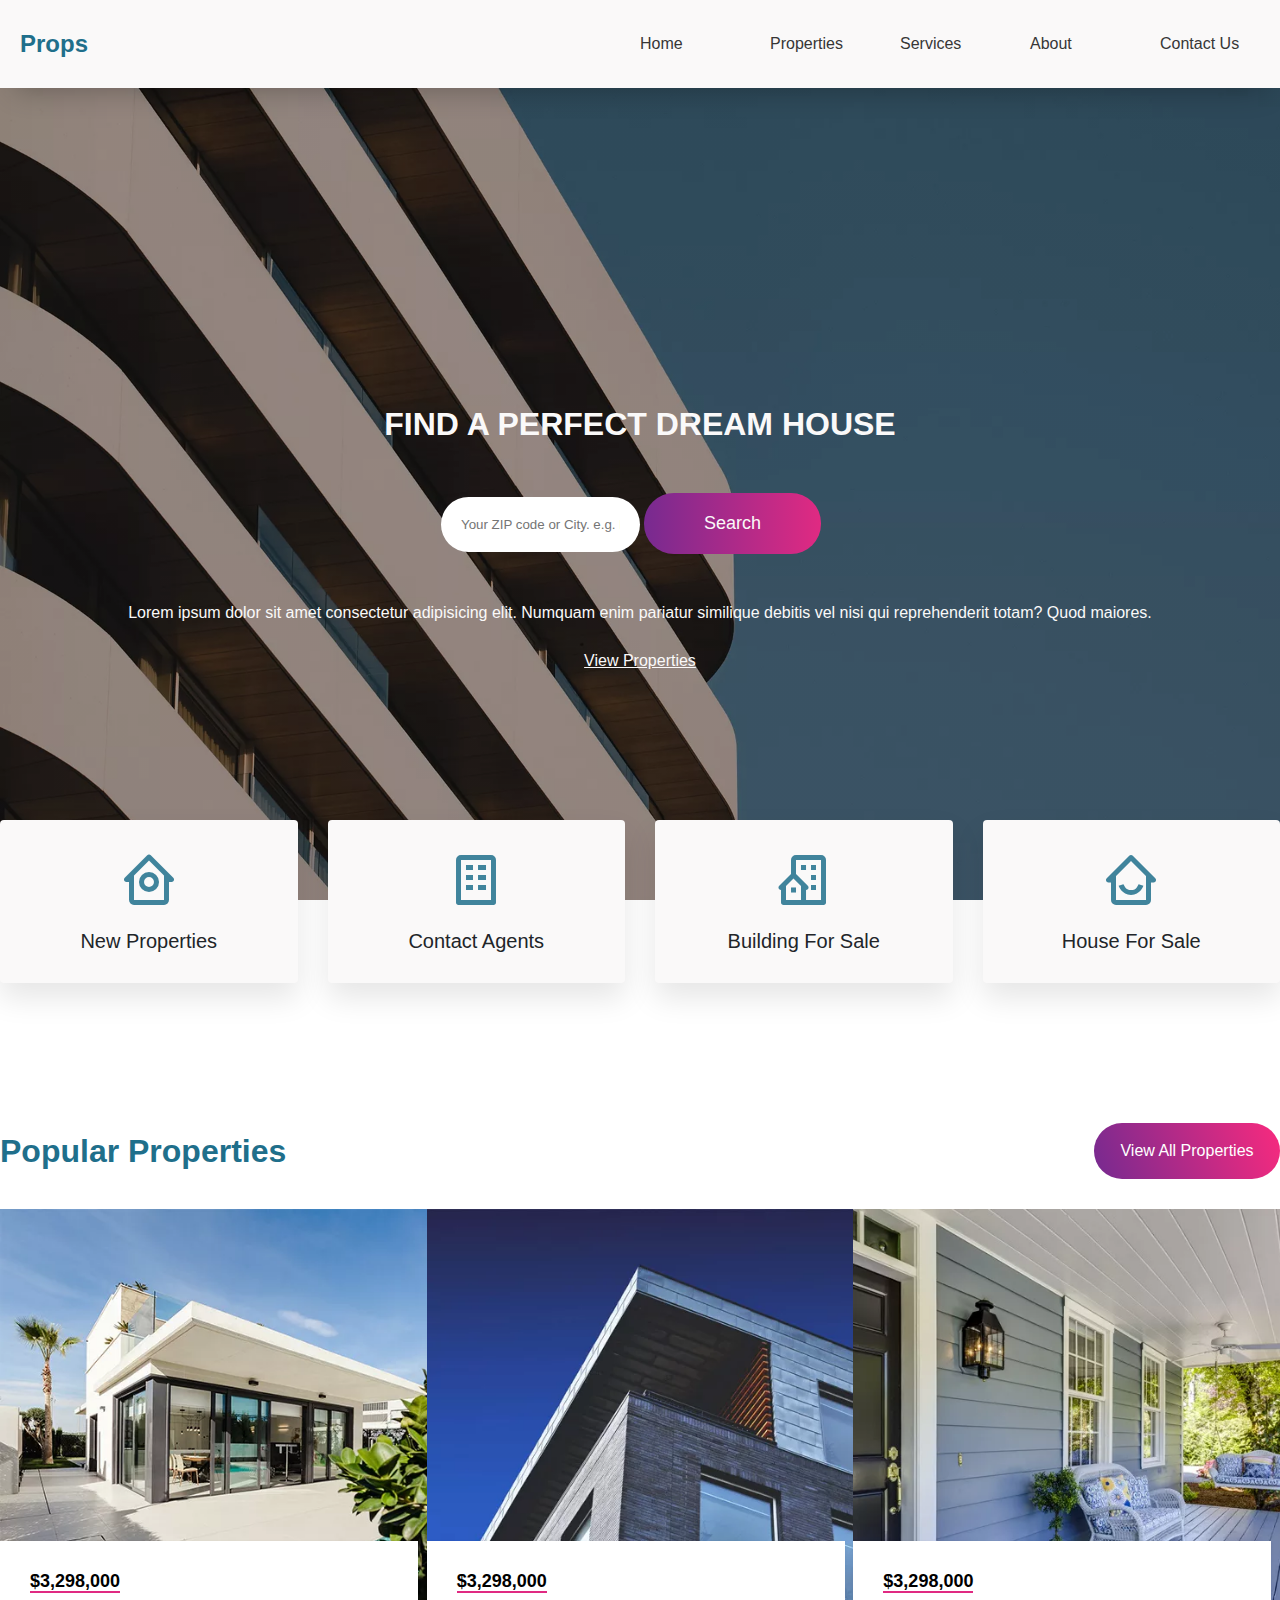
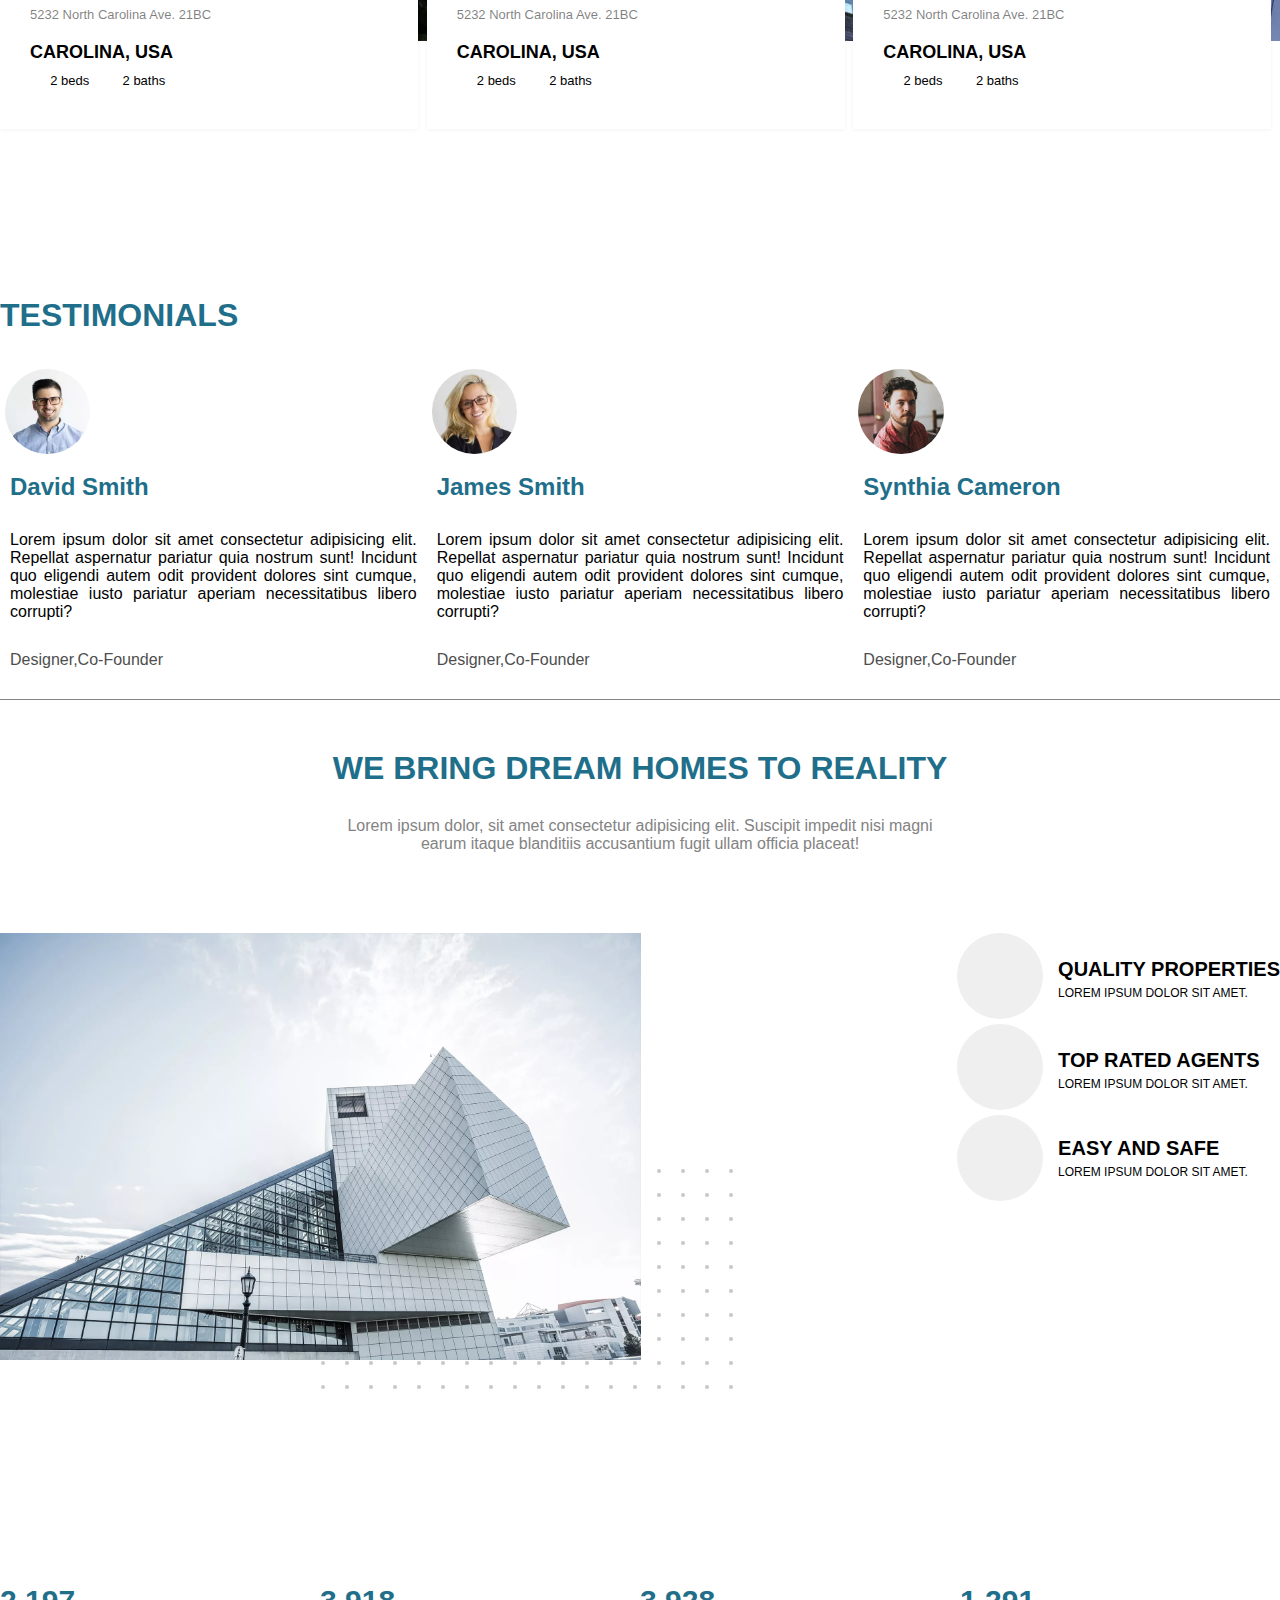
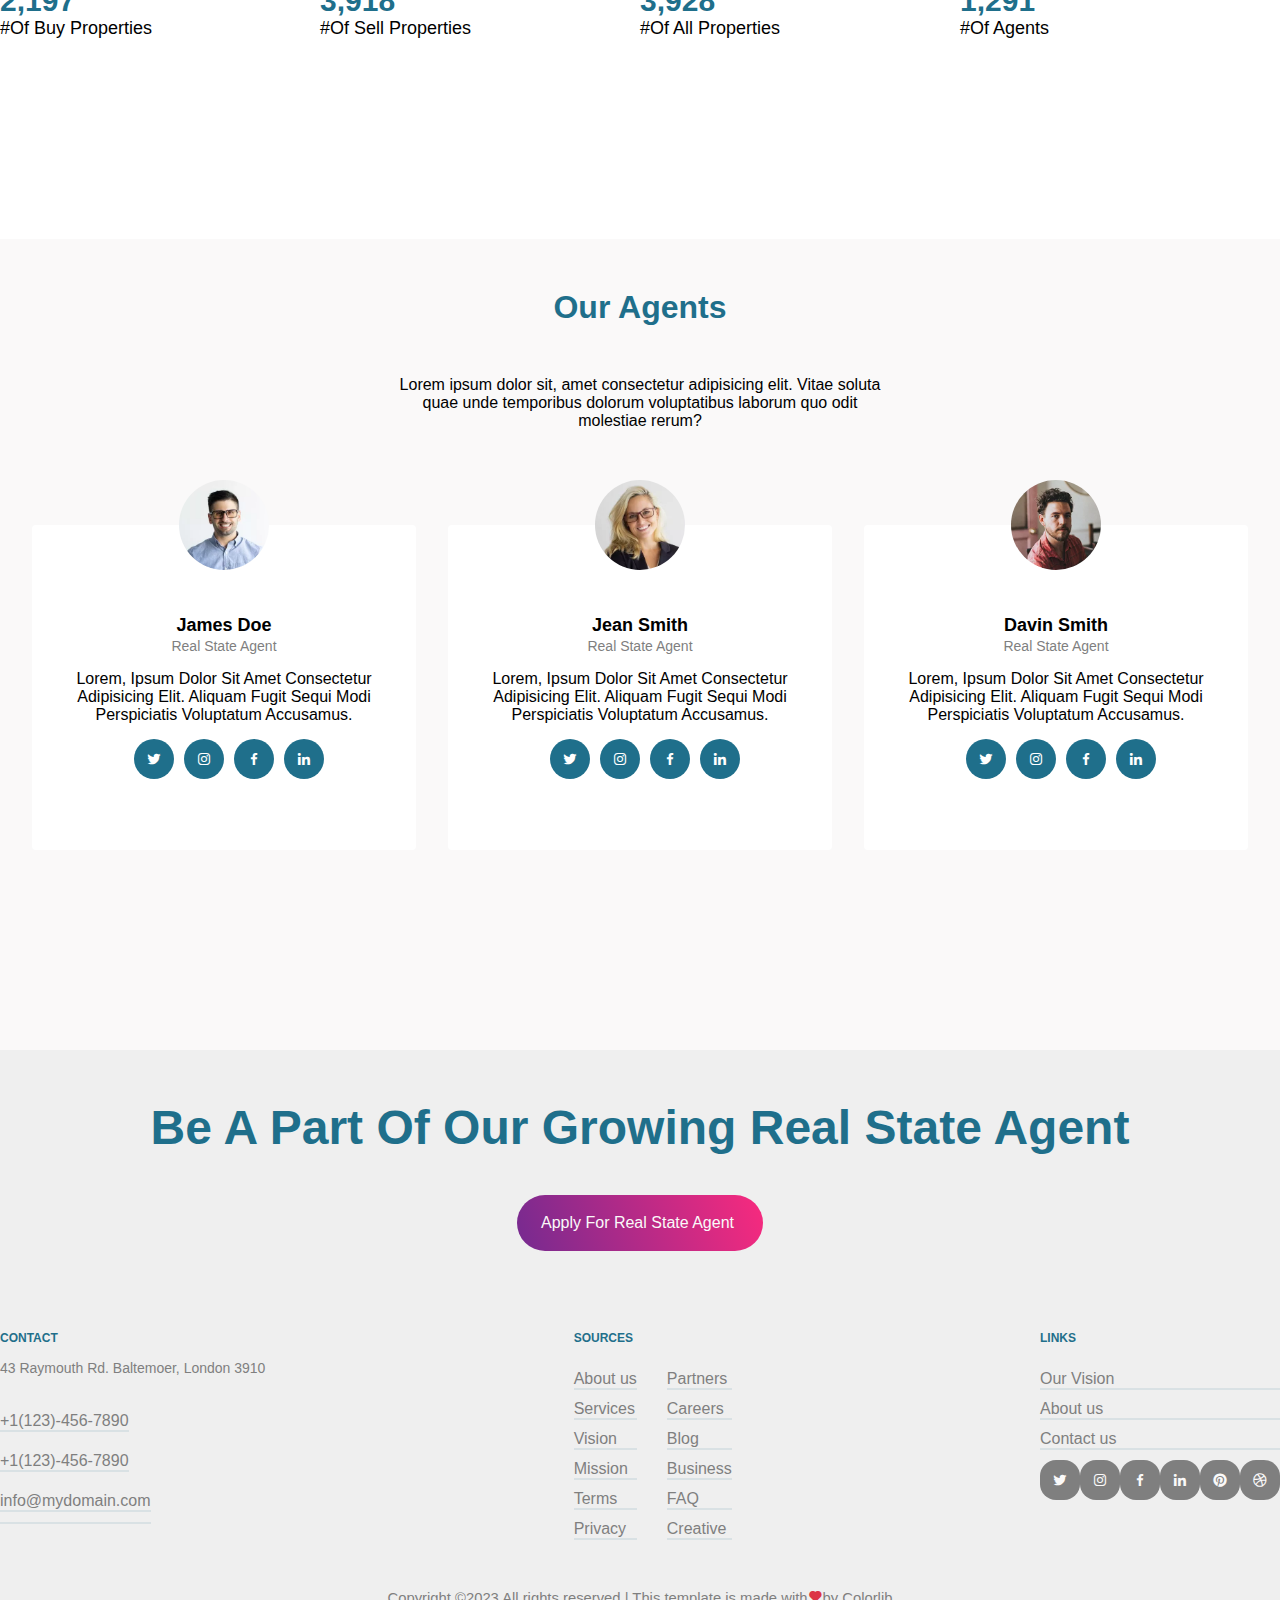
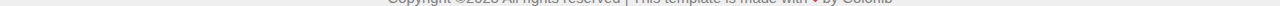
<file: index.html>
<!DOCTYPE html>
<html lang="en">

    <head>
        <meta charset="UTF-8"/>
        <meta http-equiv="X-UA-Compatible" content="IE=edge"/>
        <meta name="viewport" content="width=device-width, initial-scale=1.0"/>
        <title>Props</title>

        <!-- css link -->
        <link
        rel="stylesheet" href="./assets/css/style.css"/>
        <!-- cdn -->
        <link rel="stylesheet" href="https://cdnjs.cloudflare.com/ajax/libs/font-awesome/6.2.1/css/all.min.css" integrity="sha512-MV7K8+y+gLIBoVD59lQIYicR65iaqukzvf/nwasF0nqhPay5w/9lJmVM2hMDcnK1OnMGCdVK+iQrJ7lzPJQd1w==" crossorigin="anonymous" referrerpolicy="no-referrer"/>
        <link href="https://unpkg.com/boxicons@2.1.4/css/boxicons.min.css" rel="stylesheet"/>
    </head>

    <body>
        <!-- header -->
        <header>
            <!-- main-menu -->
            <div class="container">
                <nav
                    class="navBar dGrid alignCenter">
                    <!-- logo -->
                    <div class="logo">props</div>
                    <!-- menu -->
                    <div class="menu">
                        <ul class="dGrid">
                            <li>
                                <a href="">home</a>
                            </li>
                            <li>
                                <a href="" class="property">
                                    properties</a>
                                <!-- dropdwonmenu -->
                                <ul class="dropDown">
                                    <li class="item buy">
                                        <a href="#">buy property</a>
                                    </li>
                                    <li class="item sell">
                                        <a href="#">sell property</a>
                                    </li>
                                    <li class="item" id="dropDown2">
                                        <a href="#">drop down</a>
                                        <ul class="dropDown-2">
                                            <li class="item buy">
                                                <a href="#">sub one</a>
                                            </li>
                                            <li class="item sell">
                                                <a href="#">sub two</a>
                                            </li>
                                            <li class="item dropDown2">
                                                <a href="#">sub three</a>
                                            </li>
                                        </ul>
                                    </li>
                                </ul>
                            </li>

                            <li>
                                <a href="">services</a>
                            </li>

                            <li>
                                <a href="">about</a>
                            </li>

                            <li>
                                <a href="ContactUs.html">contact us</a>
                            </li>
                        </ul>
                    </div>
                </nav>
                <!-- Slogan -->
                <div class="slogan dGrid justifyCenter alignCenter">
                    <h1>FIND A PERFECT DREAM HOUSE</h1>
                    <form action="">
                        <input type="text" name="" id="" placeholder="Your ZIP code or City. e.g. New York"/>
                        <input type="button" value="Search"/>
                    </form>
                    <p>
                        Lorem ipsum dolor sit amet consectetur adipisicing elit. Numquam
                                  enim pariatur similique debitis vel nisi qui reprehenderit totam?
                                  Quod maiores.
                    </p>
                    <a href="#">view properties
                        <i class="fa fa-arrow-right"></i>
                    </a>
                </div>
                <!-- Togglemenu -->
                <div class="hamburgerMenu">
                    <label>
                        <input type="checkbox">
                        <span class="toggleMenu">
                            <span class="hamburger"></span>
                        </span>
                        <ul>
                            <li><a href="index.html">Home</a></li>
                            <li><a href="#">About</a></li>
                            <li><a href="ContactUs.html">Contact</a></li>
                            <li><a href="#">Services</a></li>
                        </ul>
                    </label>
                </div>
            </header>

            <!-- features section (4box) -->
            <section class="features">
                <div class="container">
                    <div class="row dGrid">
                        <div class="box">
                            <i class="bx bx-home-circle"></i>
                            <p>new properties</p>
                        </div>
                        <div class="box">
                            <i class="bx bx-building"></i>
                            <p>contact agents</p>
                        </div>
                        <div class="box">
                            <i class="bx bx-building-house"></i>
                            <p>building for sale</p>
                        </div>
                        <div class="box">
                            <i class="bx bx-home-smile"></i>
                            <p>house for sale</p>
                        </div>
                    </div>
                </div>
            </section>
            <!-- popular properties section -->
            <main>
                <section class="popularProperty">
                    <div class="container">
                        <div class="buttons dFlex justifyBetween">
                            <h2>popular properties</h2>
                            <a href="#">view all properties</a>
                        </div>
                        <div class="propertyBox dFlex">
                            <div class="imgBox1">
                                <div class="textBox">
                                    <div class="price">
                                        <span>$3,298,000</span>
                                    </div>
                                    <div class="address">
                                        <span>5232 North Carolina Ave. 21BC</span>
                                        <span>carolina, usa</span>
                                    </div>
                                    <div class="facilities">
                                        <span>2 beds</span>
                                        <span>2 baths</span>
                                    </div>
                                </div>
                            </div>
                            <div class="imgBox2">
                                <div class="textBox">
                                    <div class="price">
                                        <span>$3,298,000</span>
                                    </div>
                                    <div class="address">
                                        <span>5232 North Carolina Ave. 21BC</span>
                                        <span>carolina, usa</span>
                                    </div>
                                    <div class="facilities">
                                        <span>2 beds</span>
                                        <span>2 baths</span>
                                    </div>
                                </div>
                            </div>
                            <div class="imgBox3">
                                <div class="textBox">
                                    <div class="price">
                                        <span>$3,298,000</span>
                                    </div>
                                    <div class="address">
                                        <span>5232 North Carolina Ave. 21BC</span>
                                        <span>carolina, usa</span>
                                    </div>
                                    <div class="facilities">
                                        <span>2 beds</span>
                                        <span>2 baths</span>
                                    </div>
                                </div>
                            </div>
                        </div>
                    </div>
                </section>
                <!-- Testimonial Section -->
                <section class="testimonial">
                    <div class="container">
                        <h2>testimonials</h2>
                        <div class="comments dFlex justifyBetween">
                            <div class="comment1">
                                <img src="./assets/images/person_1.jpg" alt=""/>
                                <h3>david smith</h3>
                                <p>
                                    Lorem ipsum dolor sit amet consectetur adipisicing elit.
                                                  Repellat aspernatur pariatur quia nostrum sunt! Incidunt quo
                                                  eligendi autem odit provident dolores sint cumque, molestiae
                                                  iusto pariatur aperiam necessitatibus libero corrupti?
                                </p>
                                <p class="job">designer,co-founder</p>
                            </div>
                            <div class="comment2">
                                <img src="./assets/images/person_2.jpg" alt=""/>
                                <h3>james smith</h3>
                                <p>
                                    Lorem ipsum dolor sit amet consectetur adipisicing elit.
                                                  Repellat aspernatur pariatur quia nostrum sunt! Incidunt quo
                                                  eligendi autem odit provident dolores sint cumque, molestiae
                                                  iusto pariatur aperiam necessitatibus libero corrupti?
                                </p>
                                <p class="job">designer,co-founder</p>
                            </div>
                            <div class="comment3">
                                <img src="./assets/images/person_4.jpg" alt=""/>
                                <h3>synthia cameron</h3>
                                <p>
                                    Lorem ipsum dolor sit amet consectetur adipisicing elit.
                                                  Repellat aspernatur pariatur quia nostrum sunt! Incidunt quo
                                                  eligendi autem odit provident dolores sint cumque, molestiae
                                                  iusto pariatur aperiam necessitatibus libero corrupti?
                                </p>
                                <p class="job">designer,co-founder</p>
                            </div>
                        </div>
                    </div>
                </section>
                <!-- dream homes section -->
                <section class="dreamHomes">
                    <div class="container">
                        <div class="dreamHomesHeader dFlex justifyCenter alignCenter">
                            <h2>we bring dream homes to reality</h2>
                            <p>
                                Lorem ipsum dolor, sit amet consectetur adipisicing elit. Suscipit
                                            impedit nisi magni earum itaque blanditiis accusantium fugit ullam
                                            officia placeat!
                            </p>
                        </div>
                        <div class="dreamHomesMain dFlex justifyBetween">
                            <div class="dreamHomesPicture">
                                <img src="./assets/images/hero_2.jpg" alt=""/>
                            </div>
                            <div class="dreamHomeFeatures">
                                <div class="dreamBox1 dFlex alignCenter">
                                    <div class="dFlex justifyCenter alignCenter content">
                                        <i class="fa fa-home"></i>
                                    </div>
                                    <div>
                                        <h3>quality properties</h3>
                                        <p>Lorem ipsum dolor sit amet.</p>
                                    </div>
                                </div>
                                <div class="dreamBox2 dFlex alignCenter">
                                    <div class="dFlex justifyCenter alignCenter content">
                                        <i class="fa fa-user"></i>
                                    </div>
                                    <div>
                                        <h3>top rated agents</h3>
                                        <p>Lorem ipsum dolor sit amet.</p>
                                    </div>
                                </div>
                                <div class="dreamBox3 dFlex alignCenter">
                                    <div class="dFlex justifyCenter alignCenter content">
                                        <i class="fa fa-shield-halved"></i>
                                    </div>
                                    <div>
                                        <h3>easy and safe</h3>
                                        <p>Lorem ipsum dolor sit amet.</p>
                                    </div>
                                </div>
                            </div>
                        </div>
                        <div class="numbers dGrid">
                            <div class="number1">
                                <p>2,197</p>
                                <span>buy properties</span>
                            </div>
                            <div class="number2">
                                <p>3,918</p>
                                <span>
                                    sell properties</span>
                            </div>
                            <div class="number3">
                                <p>3,928</p>
                                <span>all properties
                                </span>
                            </div>
                            <div class="number4">
                                <p>1,291</p>
                                <span>agents</span>
                            </div>
                        </div>
                    </div>
                </section>
                <!-- our agents section -->
                <section class="ourAgent">
                    <div class="container">
                        <div class="agentText dFlex justifyCenter alignCenter">
                            <h3>our agents</h3>
                            <p>
                                Lorem ipsum dolor sit, amet consectetur adipisicing elit. Vitae
                                            soluta quae unde temporibus dolorum voluptatibus laborum quo odit
                                            molestiae rerum?
                            </p>
                        </div>
                        <div class="Agents dFlex">
                            <div class="agent1">
                                <div class="agentProfile1">
                                    <img src="./assets/images/person_1.jpg" alt=""/>
                                </div>
                                <div class="agentDescription">
                                    <h5>
                                        <a href="#">james doe</a>
                                    </h5>
                                    <span>real state agent</span>
                                    <p>
                                        Lorem, ipsum dolor sit amet consectetur adipisicing elit.
                                                        Aliquam fugit sequi modi perspiciatis voluptatum accusamus.
                                    </p>
                                </div>
                                <div class="agentSocial dFlex">
                                    <div class="agentSocial1">
                                        <i class="bx bxl-twitter"></i>
                                    </div>
                                    <div class="agentSocial2">
                                        <i class="bx bxl-instagram"></i>
                                    </div>
                                    <div class="agentSocial3">
                                        <i class="bx bxl-facebook"></i>
                                    </div>
                                    <div class="agentSocial4">
                                        <i class="bx bxl-linkedin"></i>
                                    </div>
                                </div>
                            </div>
                            <div class="agent2">
                                <div class="agentProfile2">
                                    <img src="./assets/images/person_2.jpg" alt=""/>
                                </div>
                                <div class="agentDescription">
                                    <h5>
                                        <a href="#">jean smith</a>
                                    </h5>
                                    <span>real state agent</span>
                                    <p>
                                        Lorem, ipsum dolor sit amet consectetur adipisicing elit.
                                                        Aliquam fugit sequi modi perspiciatis voluptatum accusamus.
                                    </p>
                                </div>
                                <div class="agentSocial dFlex">
                                    <div class="agentSocial1">
                                        <i class="bx bxl-twitter"></i>
                                    </div>
                                    <div class="agentSocial2">
                                        <i class="bx bxl-instagram"></i>
                                    </div>
                                    <div class="agentSocial3">
                                        <i class="bx bxl-facebook"></i>
                                    </div>
                                    <div class="agentSocial4">
                                        <i class="bx bxl-linkedin"></i>
                                    </div>
                                </div>
                            </div>
                            <div class="agent3 dFlex">
                                <div class="agentProfile3">
                                    <img src="./assets/images/person_4.jpg" alt=""/>
                                </div>
                                <div class="agentDescription">
                                    <h5>
                                        <a href="#">davin smith</a>
                                    </h5>
                                    <span>real state agent</span>
                                    <p>
                                        Lorem, ipsum dolor sit amet consectetur adipisicing elit.
                                                        Aliquam fugit sequi modi perspiciatis voluptatum accusamus.
                                    </p>
                                </div>
                                <div class="agentSocial dFlex">
                                    <div class="agentSocial1">
                                        <i class="bx bxl-twitter"></i>
                                    </div>
                                    <div class="agentSocial2">
                                        <i class="bx bxl-instagram"></i>
                                    </div>
                                    <div class="agentSocial3">
                                        <i class="bx bxl-facebook"></i>
                                    </div>
                                    <div class="agentSocial4">
                                        <i class="bx bxl-linkedin"></i>
                                    </div>
                                </div>
                            </div>
                        </div>
                    </div>
                </section>
            </main>
            <!-- footer -->
            <footer>
                <div class="container">
                    <div class="footerSlogan dFlex alignCenter justifyBetween">
                        <h3>be a part of our growing real state agent</h3>
                        <a href="#">apply for real state agent</a>
                    </div>
                    <div
                        class="footerElements dFlex justifyBetween">
                        <!-- footer contact -->
                        <div class="contactElement">
                            <h3>Contact</h3>
                            <address>43 Raymouth Rd. Baltemoer, London 3910</address>
                            <ul>
                                <li><a href="#">+1(123)-456-7890</a></li>
                                <li><a href="">+1(123)-456-7890</a></li>
                                <li><a href="">info@mydomain.com</a></li>
                            </ul>
                        </div>
                        <!-- footer sources -->
                        <div class="sources">
                            <div class="sourcesElement">
                                <h3>Sources</h3>
                                <div class="elements dFlex ">
                                    <div class="element1">
                                        <ul>
                                            <li>About us</li>
                                            <li>Services</li>
                                            <li>Vision</li>
                                            <li>Mission</li>
                                            <li>Terms</li>
                                            <li>Privacy</li>
                                        </ul>
                                    </div>
                                    <div class="element2">
                                        <ul>
                                            <li>Partners</li>
                                            <li>Careers</li>
                                            <li>Blog</li>
                                            <li>Business</li>
                                            <li>FAQ</li>
                                            <li>Creative</li>
                                        </ul>
                                    </div>
                                </div>
                            </div>
                        </div>
                        <!-- footer links -->
                        <div class="links">
                            <div class="linkElement">
                                <h3>Links</h3>
                                <div class="elements1 dFlex">
                                    <div class="element3">
                                        <ul>
                                            <li><a href="">Our Vision</a></li>
                                            <li><a href="">About us</a></li>
                                            <li><a href="">Contact us</a></li>
                                        </ul>
                                    </div>
                                    <div class="element4 dFlex ">
                                        <div class="socialLink linkSocial1">
                                            <i class="bx bxl-twitter"></i>
                                        </div>
                                        <div class="socialLink linkSocial2">
                                            <i class="bx bxl-instagram"></i>
                                        </div>
                                        <div class="socialLink linkSocial3">
                                            <i class="bx bxl-facebook"></i>
                                        </div>
                                        <div class="socialLink linkSocial4">
                                            <i class="bx bxl-linkedin"></i>
                                        </div>
                                        <div class="socialLink linkSocial5">
                                            <i class="bx bxl-pinterest"></i>
                                        </div>
                                        <div class="socialLink linkSocial6">
                                            <i class="bx bxl-dribbble"></i>
                                        </div>
                                    </div>
                                </div>
                            </div>
                        </div>
                    </div>
                    <!-- copyright -->
                    <div class="copyright">
                        <p>Copyright ©2023 All rights reserved | This template is made
                                      with<i class="bx bxs-heart"></i>by Colorlib</p>
                    </div>
                </div>
            </footer>
        </body>
    </body>
</html>
</file>
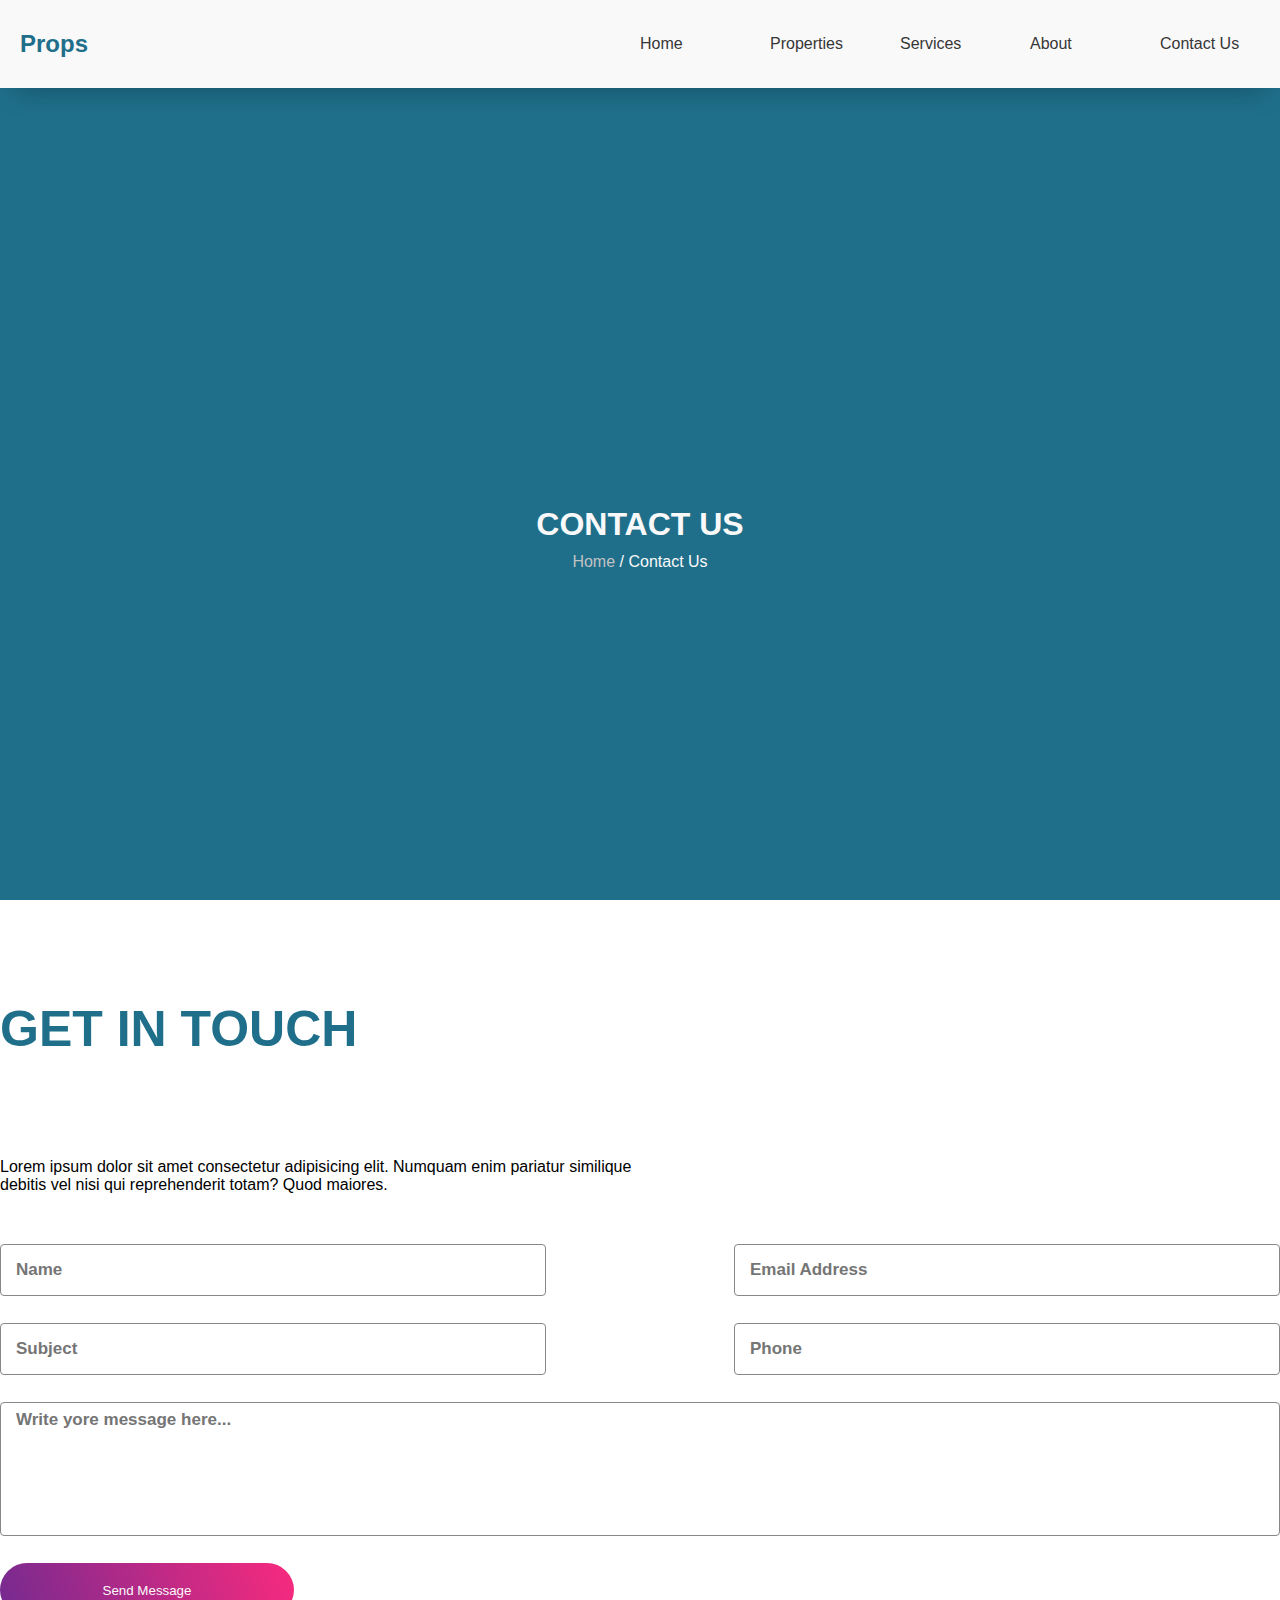
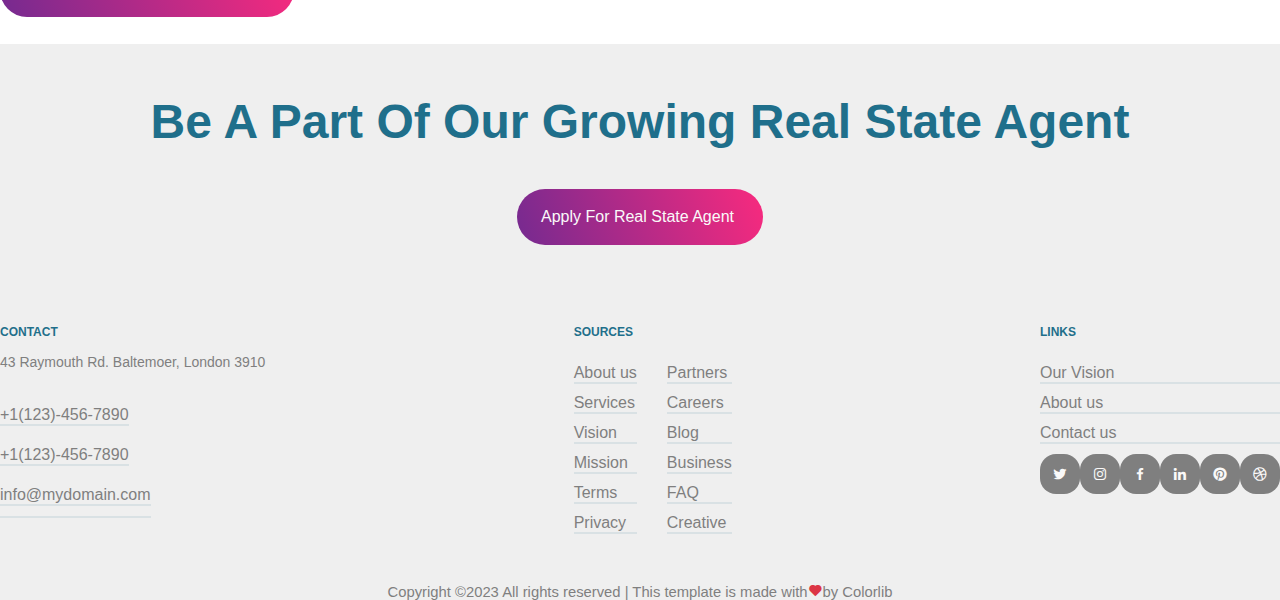
<file: ContactUs.html>
<!DOCTYPE html>
<html lang="en">

    <head>
        <meta charset="UTF-8">
        <meta http-equiv="X-UA-Compatible" content="IE=edge">
        <meta name="viewport" content="width=device-width, initial-scale=1.0">
        <title>Contact us</title>
        <!-- css -->
        <link
        rel="stylesheet" href="./assets/css/ContactUs.css">
        <!-- cdn -->
        <link rel="stylesheet" href="https://cdnjs.cloudflare.com/ajax/libs/font-awesome/6.2.1/css/all.min.css" integrity="sha512-MV7K8+y+gLIBoVD59lQIYicR65iaqukzvf/nwasF0nqhPay5w/9lJmVM2hMDcnK1OnMGCdVK+iQrJ7lzPJQd1w==" crossorigin="anonymous" referrerpolicy="no-referrer"/>
        <link href="https://unpkg.com/boxicons@2.1.4/css/boxicons.min.css" rel="stylesheet"/>
    </head>

    <body>
        <!-- header -->
        <header>
            <!-- main-menu -->
            <div class="container">
                <nav
                    class="navBar dGrid alignCenter">
                    <!-- logo -->
                    <div class="logo">props</div>
                    <!-- menu -->
                    <div class="menu">
                        <ul class="dGrid">
                            <li>
                                <a href="index.html">home</a>
                            </li>
                            <li>
                                <a href="" class="property">
                                    properties</a>
                                <!-- dropdwonmenu -->
                                <ul class="dropDown">
                                    <li class="item buy">
                                        <a href="#">buy property</a>
                                    </li>
                                    <li class="item sell">
                                        <a href="#">sell property</a>
                                    </li>
                                    <li class="item" id="dropDown2">
                                        <a href="#">drop down</a>
                                        <ul class="dropDown-2">
                                            <li class="item buy">
                                                <a href="#">sub one</a>
                                            </li>
                                            <li class="item sell">
                                                <a href="#">sub two</a>
                                            </li>
                                            <li class="item dropDown2">
                                                <a href="#">sub three</a>
                                            </li>
                                        </ul>
                                    </li>
                                </ul>
                            </li>

                            <li>
                                <a href="">services</a>
                            </li>

                            <li>
                                <a href="">about</a>
                            </li>

                            <li>
                                <a href="">contact us</a>
                            </li>
                        </ul>
                    </div>
                </nav>
                <!-- Slogan -->
                <div class="slogan dFlex justifyCenter alignCenter">
                    <h1>CONTACT US</h1>
                    <p>
                        <span>
                            <a href="index.html">Home</a>
                        </span>
                        / Contact Us</p>
                </div>
                <!-- Togglemenu -->
                <div class="hamburgerMenu">
                    <label>
                        <input type="checkbox">
                        <span class="toggleMenu">
                            <span class="hamburger"></span>
                        </span>
                        <ul>
                            <li><a href="index.html">Home</a></li>
                            <li><a href="#">About</a></li>
                            <li><a href="ContactUs.html">Contact</a></li>
                            <li><a href="#">Services</a></li>
                        </ul>
                    </label>
                </div>
            </header>

            <main>
                <!--Form-->
                <div class="container">
                    <div>
                        <div class="getInTouch">
                            <h2>get in touch</h2>
                            <p>Lorem ipsum dolor sit amet consectetur adipisicing elit. Numquam enim pariatur similique debitis
                                                        vel
                                                        nisi qui reprehenderit totam? Quod maiores.</p>
                        </div>
                        <div class="Form dFlex">
                            <form action="" target="_blank" method="post" class="dFlex ">
                                <input type="text" placeholder="Name" name="name">
                                <input type="email" placeholder="Email Address" name="email">
                                <input type="text" placeholder="Subject" name="subject">
                                <input type="number" placeholder="Phone" name="phone">
                                <textarea placeholder="Write yore message here..." name="message"></textarea>
                                <button>
                                    <span>Send Message</span>
                                </button>
                            </form>
                        </div>
                    </div>
                </div>
            </main>
            <!-- footer -->
            <footer>
                <div class="container">
                    <div class="footerSlogan dFlex alignCenter justifyBetween">
                        <h3>be a part of our growing real state agent</h3>
                        <a href="#">apply for real state agent</a>
                    </div>
                    <div
                        class="footerElements dFlex justifyBetween">
                        <!-- footer contact -->
                        <div class="contactElement">
                            <h3>Contact</h3>
                            <address>43 Raymouth Rd. Baltemoer, London 3910</address>
                            <ul>
                                <li><a href="#">+1(123)-456-7890</a></li>
                                <li><a href="">+1(123)-456-7890</a></li>
                                <li><a href="">info@mydomain.com</a></li>
                            </ul>
                        </div>
                        <!-- footer sources -->
                        <div class="sources">
                            <div class="sourcesElement">
                                <h3>Sources</h3>
                                <div class="elements dFlex ">
                                    <div class="element1">
                                        <ul>
                                            <li>About us</li>
                                            <li>Services</li>
                                            <li>Vision</li>
                                            <li>Mission</li>
                                            <li>Terms</li>
                                            <li>Privacy</li>
                                        </ul>
                                    </div>
                                    <div class="element2">
                                        <ul>
                                            <li>Partners</li>
                                            <li>Careers</li>
                                            <li>Blog</li>
                                            <li>Business</li>
                                            <li>FAQ</li>
                                            <li>Creative</li>
                                        </ul>
                                    </div>
                                </div>
                            </div>
                        </div>
                        <!-- footer links -->
                        <div class="links">
                            <div class="linkElement">
                                <h3>Links</h3>
                                <div class="elements1 dFlex">
                                    <div class="element3">
                                        <ul>
                                            <li><a href="">Our Vision</a></li>
                                            <li><a href="">About us</a></li>
                                            <li><a href="">Contact us</a></li>
                                        </ul>
                                    </div>
                                    <div class="element4 dFlex ">
                                        <div class="socialLink linkSocial1">
                                            <i class="bx bxl-twitter"></i>
                                        </div>
                                        <div class="socialLink linkSocial2">
                                            <i class="bx bxl-instagram"></i>
                                        </div>
                                        <div class="socialLink linkSocial3">
                                            <i class="bx bxl-facebook"></i>
                                        </div>
                                        <div class="socialLink linkSocial4">
                                            <i class="bx bxl-linkedin"></i>
                                        </div>
                                        <div class="socialLink linkSocial5">
                                            <i class="bx bxl-pinterest"></i>
                                        </div>
                                        <div class="socialLink linkSocial6">
                                            <i class="bx bxl-dribbble"></i>
                                        </div>
                                    </div>
                                </div>
                            </div>
                        </div>
                    </div>
                    <!-- copyright -->
                    <div class="copyright">
                        <p>Copyright ©2023 All rights reserved | This template is made
                                                          with<i class="bx bxs-heart"></i>by Colorlib</p>
                    </div>
                </div>
            </footer>
        </body>
    </body>
</html>
</file>
<file: assets/css/style.css>
*,
*::after,
*::before {
  margin: 0;
  padding: 0;
  box-sizing: border-box;
 
}
:root {
  --primary-color: #1f6f8b;
  --primary-font: "Noto Sans JP", sans-serif;
  --secondary-color: #faf9f9;
}

.dFlex {
  display: flex;
}
.justifyBetween {
  justify-content: space-between;
}
.alignCenter {
  align-items: center;
}
.justifyCenter {
  justify-content: center;
}
.container {
  max-width: 1296px;
  margin: 0 auto;
}
.flexEnd {
  justify-content: flex-end;
}
.dGrid {
  display: grid;
}
/* editing menu */
.navBar > .logo {
  text-transform: capitalize;
  font-family: var(--primary-font);
  color: var(--primary-color);
  font-size: 24px;
  font-weight: 700;
}
.menu ul {
  list-style: none;
  text-transform: capitalize;
  font-family: var(--primary-font);
  grid-template-columns: repeat(5, 5fr);
  gap: 30px;
}
.menu a {
  color: rgb(54, 54, 54);
  text-decoration: none;
}
.menu a:hover {
  color: var(--primary-color);
}
.navBar {
  padding-top: 10px;
  grid-template-columns: repeat(2, 3fr);
  background-color: var(--secondary-color);
  padding: 30px 20px;
  box-shadow: 0 15px 30px -15px rgb(0 0 0 / 30%);
}
header {
  background-image: linear-gradient(rgba(0, 0, 0, 0.3), rgba(0, 0, 0, 0.3)),
    url("../images/hero_bg_1.jpg");
  background-size: cover;
  height: 100vh;
}
.property::after {
  content: "\f107";
  font-family: FontAwesome;
  font-weight: normal;
  font-style: normal;
  margin: 0px 0px 0px 10px;
  text-decoration: none;
}

/* dropDown */
.dropDown {
  visibility: hidden;
  list-style: none;
  text-transform: capitalize;
  font-family: var(--primary-font);
  background-color: var(--secondary-color);
  position: absolute;
  z-index: 999;
  text-align: left;
  box-shadow: 0 2px 10px -2px rgb(0 0 0 / 10%);
  padding: 20px 0;
  margin-top: 20px;
  margin-left: 0;
  transition: 0.2s 0s;
}
.dropDown > li {
  list-style: none;
  padding: 0;
  margin: 0;
  min-width: 180px;
}
.dropDown > li > a {
  padding: 5px 20px;
}
.dropDown-2 {
  visibility: hidden;
  list-style: none;
  text-transform: capitalize;
  font-family: var(--primary-font);
  background-color: var(--secondary-color);
  position: absolute;
  z-index: 999;
  text-align: left;
  box-shadow: 0 2px 10px -2px rgb(0 0 0 / 10%);
  padding: 20px 0;
  margin-top: 20px;
  margin-left: 0;
  transition: 0.2s 0s;
  left: 100%;
  transform: translate(0, -50%);
}
.dropDown-2 > li {
  list-style: none;
  padding: 0;
  margin: 0;
  min-width: 180px;
}
.dropDown-2 > li > a {
  padding: 5px 20px;
}
ul li:hover > ul,
ul {
  visibility: visible;
}
.item {
  padding: 3px 0 15px 0;
}
#dropDown2::after {
  content: "\f105";
  font-family: FontAwesome;
  font-weight: normal;
  font-style: normal;
  margin: 0px 0px 0px 10px;
  text-decoration: none;
}
/* editing slogan */
form{
  margin: 20px auto;
}
.slogan > h1 {
  font-family: var(--primary-font);
  color: var(--secondary-color);
  text-align: center;
}
.slogan input:nth-child(1) {
  display: inline-block;
  padding: 20px 20px;
  width: 50%;
  border: none;
  border-radius: 30px;
}
.slogan input:nth-child(2) {
  display: inline-block;
  padding: 20px 60px;
  border: none;
  border-radius: 30px;
  background: linear-gradient(to left, #e02a82, #772a90);
  color: var(--secondary-color);
  font-size: 18px;
}
.slogan input:nth-child(2):hover {
  cursor: pointer;
  position: relative;
  bottom: 2px;
}
.slogan {
  height: 100vh;
  align-content: center;
  gap: 30px;
}
.slogan p {
  color: var(--secondary-color);
  width: 100%;
  text-align: center;
  font-family: var(--primary-font);
}
.slogan a {
  color: var(--secondary-color);
  font-family: var(--primary-font);
  display: block;
  text-align: center;
  text-transform: capitalize;
}
.hamburgerMenu,
.hamburgerMenu > label ul {
  visibility: hidden;
}

/* features section css */
.features {
  margin-top: -80px;
  position: relative;
  z-index: 8;
  text-align: center;
}
.row {
  gap: 30px;
}
.row > .box {
  width: 100%;
  height: 100%;
  background-color: var(--secondary-color);
  border-radius: 4px;
  padding: 30px;
  box-shadow: 0 15px 30px 0 rgb(0 0 0 / 10%);
  display: flex;
  flex-direction: column;
  text-align: center;
  color: #212529;
  z-index: 9999;
}
.box i {
  font-size: 60px;
  color: #40849c;
}
.box p {
  font-family: var(--primary-font);
  text-transform: capitalize;
  font-size: 20px;
  padding-top: 20px;
}

.row {
  grid-template-columns: repeat(4, 4fr);
}

/* editing popular properties section */

.popularProperty {
  margin-top: 150px;
}
.popularProperty .buttons > h2 {
  font-size: 32px;
  font-family: var(--primary-font);
  color: var(--primary-color);
  text-transform: capitalize;
}
.popularProperty .buttons > a {
  padding: 16px 24px;
  text-decoration: none;
  background-image: linear-gradient(
    250deg,
    rgb(248, 42, 126) 0%,
    rgb(117, 42, 144) 100%
  );
  border-radius: 30px;
  width: 186px;
  height: 56px;
  color: white;
  text-align: center;
  line-height: 24px;
  margin-top: -10px;

  font-family: var(--primary-font);
  text-transform: capitalize;
}
.imgBox1 {
  background-image: url("../images/img_1.jpg");
  background-size: cover;
  height: 432px;
  width: 432px;
}
.imgBox2 {
  background-image: url("../images/img_4.jpg");
  background-size: cover;
  height: 432px;
  width: 432px;
}
.imgBox3 {
  background-image: url("../images/img_8.jpg");
  background-size: cover;
  height: 432px;
  width: 432px;
}
.propertyBox {
  margin-top: 30px;
}
.textBox {
  background: #fff;
  padding: 30px;
  font-size: 13px;
  position: relative;
  top: 100%;
  width: 98%;
  margin-top: -100px;
  box-shadow: 0 1px 4px 0 rgb(0 0 0 / 5%);
  z-index: 2;
}
.price > span {
  font-size: 18px;
  font-weight: bold;
  font-family: var(--primary-font);
  border-bottom: 2px solid #e02a82;
}
.address > span:nth-child(1) {
  color: rgba(0, 0, 0, 0.5) !important;
  display: block;
  font-family: var(--primary-font);
  margin-top: 15px;
  margin-bottom: 20px;
}
.address > span:nth-child(2) {
  display: block;
  font-family: var(--primary-font);
  margin-top: 15px;
  text-transform: uppercase;
  font-weight: bold;
  font-size: 18px;
}
.facilities > span {
  display: inline-block;
  padding: 10px 10px;
  font-family: var(--primary-font);
}
.facilities > span:nth-child(1)::before {
  content: "\f236";
  font-family: FontAwesome;
}
.facilities > span:nth-child(2)::before {
  content: "\f2cd";
  font-family: FontAwesome;
}
.buttons > a:hover {
  position: relative;
  bottom: 2px;
  box-shadow: 0 15px 30px -15px rgb(0 0 0 / 30%);
}

/* Testimonials section edit */
.testimonial h2 {
  color: var(--primary-color);
  font-family: var(--primary-font);
  margin-bottom: 15px;
  margin-top: 20%;
  text-transform: uppercase;
  font-size: 32px;
}
.comments h3 {
  font-size: 24px;
  color: var(--primary-color);
  font-family: var(--primary-font);
  text-transform: capitalize;
  padding: 0 10px;
}
.comment1,
.comment2,
.comment3 {
  background-color: white;
  width: 60%;
  height: 60%;
}
.comment1 > img,
.comment2 > img,
.comment3 > img {
  border-radius: 50%;
  width: 20%;
  margin-bottom: 15px;
  margin-top: 20px;
  margin-left: 5px;
}
.comment1 > p,
.comment2 > p,
.comment3 > p {
  text-align: justify;
  padding: 0 10px;
  margin: 30px 0;
  font-family: var(--primary-font);
}
.job {
  font-family: var(--primary-font);
  text-transform: capitalize;
  color: rgb(78, 78, 78);
}
/* dream homes section edit */
.dreamHomesHeader {
  width: 100%;
  height: 26%;
  flex-direction: column;
}
.dreamHomesHeader > h2 {
  margin-top: 50px;
  text-align: center;
  font-size: 32px;
  margin-bottom: 30px;
  font-family: var(--primary-font);
  color: var(--primary-color);
  text-transform: uppercase;
}
.dreamHomesHeader > p {
  width: 600px;
  text-align: center;
  color: #838383;
  font-family: var(--primary-font);
}
.dreamHomes {
  border-top: 1px solid #838383;
}
.dreamHomesMain img {
  width: 641px;
  height: 427px;
}
.dreamHomesMain {
  margin-top: 80px;
}
.dreamHomesPicture::after {
  position: relative;
  display: block;
  z-index: -1;
  bottom: 30%;
  right: -50%;
  content: "";
  width: 412px;
  height: 220px;
  background: url(../images/dots.png) no-repeat;
}
.dreamBox1 div:nth-child(1) {
  background-color: #efefef;
  border-radius: 50%;
  width: 86px;
  height: 86px;
  transition: 0.1s;
  margin-bottom: 5px;
}
.dreamBox2 div:nth-child(1) {
  background-color: #efefef;
  border-radius: 50%;
  width: 86px;
  height: 86px;
  transition: 0.1s;
  margin-bottom: 5px;
}
.dreamBox3 div:nth-child(1) {
  background-color: #efefef;
  border-radius: 50%;
  width: 86px;
  height: 86px;
  transition: 0.1s;
}

.dreamBox1 h3 {
  font-size: 20px;
  font-family: var(--primary-font);
  text-transform: uppercase;
  padding-left: 15px;
}
.dreamBox2 h3 {
  font-size: 20px;
  font-family: var(--primary-font);
  text-transform: uppercase;
  padding-left: 15px;
}
.dreamBox3 h3 {
  font-size: 20px;
  font-family: var(--primary-font);
  text-transform: uppercase;
  padding-left: 15px;
}
.dreamBox1 p {
  font-size: 12px;
  font-family: var(--primary-font);
  text-transform: uppercase;
  margin-top: 5px;
  padding-left: 15px;
}
.dreamBox2 p {
  font-size: 12px;
  font-family: var(--primary-font);
  text-transform: uppercase;
  margin-top: 5px;
  padding-left: 15px;
}
.dreamBox3 p {
  font-size: 12px;
  font-family: var(--primary-font);
  text-transform: uppercase;
  margin-top: 5px;
  padding-left: 15px;
}
.dreamBox1:hover .content,
.dreamBox2:hover .content,
.dreamBox3:hover .content {
  outline: 2px solid var(--primary-color);
  color: var(--primary-color);
  background: white;
}
.numbers {
  grid-template-columns: repeat(4, 1fr);
  padding-bottom: 200px;
}
.number1 p,
.number2 p,
.number3 p,
.number4 p {
  display: block;
  font-family: var(--primary-font);
  font-size: 30px;
  color: var(--primary-color);
  font-weight: bold;
}
.number1 span::before,
.number2 span::before,
.number3 span::before,
.number4 span::before {
  content: "#of ";
  font-family: var(--primary-font);
  font-size: 18px;
}
.number1 span,
.number2 span,
.number3 span,
.number4 span {
  font-family: var(--primary-font);
  font-size: 18px;
  text-transform: capitalize;
}

/* ourAgent section */
.ourAgent {
  background-color: var(--secondary-color);
}
.agentText {
  flex-direction: column;
  width: 500px;
  margin: 0 auto;
  margin-bottom: 50px;
}
.agentText h3 {
  font-family: var(--primary-font);
  font-size: 32px;
  color: var(--primary-color);
  text-transform: capitalize;
  margin-top: 50px;
}
.agentText p {
  font-family: var(--primary-font);
  margin-top: 50px;
  text-align: center;
}
.Agents {
  width: 100%;
  height: 75%;
  padding-top: 45px;
  padding-bottom: 200px;
  justify-content: space-evenly;
}
.agent1,
.agent2,
.agent3 {
  width: 30%;
  height: 325px;
  background-color: white;
  border-radius: 4px;
  display: flex;
  flex-direction: column;
  align-items: center;
}
.agentProfile1,
.agentProfile2,
.agentProfile3 {
  width: 90px;
  height: 90px;
  position: relative;
  transform: translate(0, -50%);
}
.agentProfile1 img,
.agentProfile3 img,
.agentProfile2 img {
  width: 100%;
  height: 100%;
  border-radius: 50%;
}
.agentDescription h5 > a {
  color: black;
  text-decoration: none;
  font-size: 18px;
  line-height: 21.6px;
  font-family: var(--primary-font);
  text-transform: capitalize;
}
.agentDescription {
  text-align: center;
}
.agentSocial1,
.agentSocial2,
.agentSocial3,
.agentSocial4 {
  width: 40px;
  height: 40px;
  background-color: #1f6f8b;
  border-radius: 50%;
  margin-left: 10px;
  position: relative;
  color: white;
}
.agentSocial1 i,
.agentSocial2 i,
.agentSocial3 i,
.agentSocial4 i {
  position: absolute;
  top: 50%;
  left: 50%;
  transform: translate(-50%, -50%);
}
.agentSocial {
  margin: 15px 0;
}

.agentSocial1:hover,
.agentSocial2:hover,
.agentSocial3:hover,
.agentSocial4:hover {
  background-color: white;
  border: 2px solid #1f6f8b;
  color: #1f6f8b;
  position: relative;
  bottom: 2px;
  transition-duration: 0.5s;
  transition-property: background-color, color;
  transition-timing-function: ease-in-out;
  cursor: pointer;
}
.agentDescription > span {
  font-size: 14px;
  color: #7f7f7f;
  margin-bottom: 16px;
  display: inline-block;
  font-family: var(--primary-font);
  text-transform: capitalize;
}
.agentDescription > p {
  text-transform: capitalize;
  font-family: var(--primary-font);
  padding: 0 20px;
}

/* footer section */
.footerSlogan h3 {
  font-size: 3em;
  font-family: var(--primary-font);
  color: var(--primary-color);
  text-align: center;
  text-transform: capitalize;
  padding-top: 50px;
}
footer {
  background-color: #efefef;
}
.footerSlogan a {
  background-image: linear-gradient(
    250deg,
    rgb(248, 42, 126) 0%,
    rgb(117, 42, 144) 100%
  );
  padding: 16px 24px;
  border-radius: 30px;
  text-decoration: none;
  color: var(--secondary-color);
  width: 246px;
  height: 56px;
  line-height: 24px;
  font-family: var(--primary-font);
  text-transform: capitalize;
  position: relative;
  display: inline-block;
}
.footerSlogan a:hover {
  box-shadow: 0 15px 30px 0 rgb(0 0 0 / 20%);
  top: -2px;
}
.footerSlogan {
  flex-direction: column;
  gap: 40px;
}
.footerElements {
  grid-template-columns: repeat(3, 5fr);
  margin-top: 80px;
}
.contactElement h3 {
  font-size: 12px;
  font-weight: 700;
  text-transform: uppercase;
  margin-bottom: 15px;
  color: var(--primary-color);
  font-family: var(--primary-font);
}
.contactElement address {
  margin-bottom: 16px;
  font-size: 14px;
  font-style: normal;
  font-family: var(--primary-font);
  color: #7f7f7f;
}
.contactElement ul,
.contactElement a {
  list-style: none;
  font-family: var(--primary-font);
  color: #7f7f7f;
  text-decoration: none;
  border-bottom: 2px solid rgba(31, 111, 139, 0.1);
  display: inline-block;
  margin: 10px 0;
}
.contactElement a:hover {
  border-bottom: 2px solid #1f6f8b;
  transition: all 0.3s ease;
}
.sourcesElement h3 {
  font-size: 12px;
  font-weight: 700;
  text-transform: uppercase;
  margin-bottom: 15px;
  color: var(--primary-color);
  font-family: var(--primary-font);
}
.sourcesElement ul {
  list-style: none;
  font-family: var(--primary-font);
  color: #7f7f7f;
  text-decoration: none;
}
.sourcesElement li {
  border-bottom: 2px solid rgba(31, 111, 139, 0.1);
  margin: 10px 0;
}
.sourcesElement li:hover {
  border-bottom: 2px solid #1f6f8b;
  transition: all 0.3s ease;
}
.elements {
gap: 30px;
}
.linkElement h3 {
  font-size: 12px;
  font-weight: 700;
  text-transform: uppercase;
  margin-bottom: 15px;
  color: var(--primary-color);
  font-family: var(--primary-font);
}
.linkElement ul {
  list-style: none;
  font-family: var(--primary-font);
}
.linkElement li {
  border-bottom: 2px solid rgba(31, 111, 139, 0.1);
  margin: 10px 0;
}
.linkElement li:hover {
  border-bottom: 2px solid #1f6f8b;
  transition: all 0.3s ease;
}
.linkElement a {
  color: #7f7f7f;
  text-decoration: none;
}
.elements1 {
  flex-direction: column;
}
.socialLink {
  width: 40px;
  height: 40px;
  border-radius: 40%;
  background-color: #7f7f7f;
}
.socialLink i {
  position: relative;
  left: 50%;
  top: 50%;
  transform: translate(-50%, -50%);
  color: var(--secondary-color);
}
.socialLink:hover {
  background-color: #1f6f8b;
  position: relative;
  bottom: 2px;
}
/* copyright */
.copyright {
  width: 100%;
  height: 20%;
  display: flex;
  justify-content: center;
  color: #7f7f7f;
  font-size: 14.8px;
  padding-top: 40px;
  font-family: var(--primary-font);
}
.copyright i {
  color: #dc3545;
}
/* menu responsive  */
@media (max-width: 425px), (max-width: 500px), (max-width: 768px) {
  :root {
    --primary-color: #1f6f8b;
    --primary-font: "Noto Sans JP", sans-serif;
    --secondary-color: #faf9f9;
  }
header{
  overflow-x: hidden;

}
  .menu > ul {
    visibility: hidden;
  }
  .hamburgerMenu,
  .hamburgerMenu > label ul {
    visibility: visible;
  }
  label .toggleMenu {
    position: absolute;
    right: 10%;
    top: -100px;
    z-index: 100;
    width: 15%;
    height: 10%;
    background: var(--secondary-color);
    /* border-radius: 50% 50% 50% 50%; */
    -webkit-transition: 0.5s ease-in-out;
    transition: 0.5s ease-in-out;
    box-shadow: 0 0 0 0 var(--secondary-color), 0 0 0 0 var(--secondary-color);
    cursor: pointer;
  }

  label .hamburger {
    position: absolute;
    top: 135px;
    left: 50px;
    width: 30px;
    height: 2px;
    background: black;
    display: block;
    -webkit-transform-origin: center;
    transform-origin: center;
    -webkit-transition: 0.5s ease-in-out;
    transition: 0.5s ease-in-out;
  }

  label .hamburger:after,
  label .hamburger:before {
    -webkit-transition: 0.5s ease-in-out;
    transition: 0.5s ease-in-out;
    content: "";
    position: absolute;
    display: block;
    width: 100%;
    height: 100%;
    background: black;
  }

  label .hamburger:before {
    top: -10px;
  }

  label .hamburger:after {
    bottom: -10px;
  }

  label input {
    display: none;
  }

  label input:checked + .toggleMenu {
    box-shadow: 0 0 0 10px var(--secondary-color),
      0 0 0 100vh var(--secondary-color);
    border-radius: 0;
  }

  label input:checked + .toggleMenu .hamburger {
    -webkit-transform: rotate(45deg);
    transform: rotate(45deg);
  }

  label input:checked + .toggleMenu .hamburger:after {
    -webkit-transform: rotate(90deg);
    transform: rotate(90deg);
    bottom: 0;
  }

  label input:checked + .toggleMenu .hamburger:before {
    -webkit-transform: rotate(90deg);
    transform: rotate(90deg);
    top: 0;
  }

  label input:checked + .toggleMenu + ul {
    opacity: 1;
  }

  label ul {
    z-index: 200;
    position: absolute;
    top: 50%;
    left: 50%;
    -webkit-transform: translate(-50%, -50%);
    transform: translate(-50%, -50%);
    opacity: 0;
    -webkit-transition: 0.25s 0s ease-in-out;
    transition: 0.25s 0s ease-in-out;
    list-style: none;
  }

  label a {
    margin-bottom: 1em;
    display: block;
    color: var(--primary-color);
    text-decoration: none;
    font-family: var(--primary-font);
  }

  h1 {
    position: absolute;
    top: 50%;
    left: 50%;
    -webkit-transform: translate(-50%, -50%);
    transform: translate(-50%, -50%);
    width: 80%;
    text-align: center;
  }

  .row {
    grid-template-columns: repeat(2, 1fr);
    grid-template-rows: repeat(2, 1fr);
    gap: 20px;
  }
  .slogan > h1 {
    padding-bottom: 165px;
  }
  .slogan input:nth-child(2) {
    padding: 20px 35px;
  }
  .dreamHomesMain {
    flex-direction: column;
  }
  .dreamHomesPicture::after {
    content: "";
    display: none;
  }
  .propertyBox {
    flex-direction: column;
    align-items: center;
  }
  .testimonial h2 {
    padding-top: 100px;
    text-align: center;
  }
  .comments {
    flex-direction: column;
    align-items: center;
  }
  .dreamHomesHeader > p {
    width: 200px;
  }
  .dreamHomesMain img {
    width: 100%;
    height: auto;
  }
  .dreamBox1,
  .dreamBox2,
  .dreamBox3 {
    flex-direction: column;
  }
  .dreamHomeFeatures {
    display: flex;
    flex-direction: row;
    margin-bottom: 200px;
  }
  .Agents {
    flex-direction: column;
    align-items: center;
  }
  .agent1,
  .agent2,
  .agent3 {
    width: 100%;
    margin-bottom: 100px;
  }
  .footerSlogan a {
    width: auto;
    line-height: 0;
  }
  .footerElements {
    flex-direction: column;
    margin-left: 20px;
  }
  .agentText p {
    width: 50%;
  }
  .agentText {
    width: 100%;
  }
  
}
</file>
<file: assets/css/ContactUs.css>
*,
*::after,
*::before {
  margin: 0;
  padding: 0;
  box-sizing: border-box;
}
:root {
  --primary-color: #1f6f8b;
  --primary-font: "Noto Sans JP", sans-serif;
  --secondary-color: #faf9f9;
}

.dFlex {
  display: flex;
}
.justifyBetween {
  justify-content: space-between;
}
.alignCenter {
  align-items: center;
}
.justifyCenter {
  justify-content: center;
}
.container {
  max-width: 1296px;
  margin: 0 auto;
}
.flexEnd {
  justify-content: flex-end;
}
.dGrid {
  display: grid;
}
/* editing menu */
.navBar > .logo {
  text-transform: capitalize;
  font-family: var(--primary-font);
  color: var(--primary-color);
  font-size: 24px;
  font-weight: 700;
}
.menu ul {
  list-style: none;
  text-transform: capitalize;
  font-family: var(--primary-font);
  grid-template-columns: repeat(5, 5fr);
  gap: 30px;
}
.menu a {
  color: rgb(54, 54, 54);
  text-decoration: none;
}
.menu a:hover {
  color: var(--primary-color);
}
.navBar {
  padding-top: 10px;
  grid-template-columns: repeat(2, 3fr);
  background-color: var(--secondary-color);
  padding: 30px 20px;
  box-shadow: 0 15px 30px -15px rgb(0 0 0 / 30%);
}
header {
  background-color: var(--primary-color);
  background-size: cover;
  height: 100vh;
}
.property::after {
  content: "\f107";
  font-family: FontAwesome;
  font-weight: normal;
  font-style: normal;
  margin: 0px 0px 0px 10px;
  text-decoration: none;
}

/* dropDown */
.dropDown {
  visibility: hidden;
  list-style: none;
  text-transform: capitalize;
  font-family: var(--primary-font);
  background-color: var(--secondary-color);
  position: absolute;
  z-index: 999;
  text-align: left;
  box-shadow: 0 2px 10px -2px rgb(0 0 0 / 10%);
  padding: 20px 0;
  margin-top: 20px;
  margin-left: 0;
  transition: 0.2s 0s;
}
.dropDown > li {
  list-style: none;
  padding: 0;
  margin: 0;
  min-width: 180px;
}
.dropDown > li > a {
  padding: 5px 20px;
}
.dropDown-2 {
  visibility: hidden;
  list-style: none;
  text-transform: capitalize;
  font-family: var(--primary-font);
  background-color: var(--secondary-color);
  position: absolute;
  z-index: 999;
  text-align: left;
  box-shadow: 0 2px 10px -2px rgb(0 0 0 / 10%);
  padding: 20px 0;
  margin-top: 20px;
  margin-left: 0;
  transition: 0.2s 0s;
  left: 100%;
  transform: translate(0, -50%);
}
.dropDown-2 > li {
  list-style: none;
  padding: 0;
  margin: 0;
  min-width: 180px;
}
.dropDown-2 > li > a {
  padding: 5px 20px;
}
ul li:hover > ul,
ul {
  visibility: visible;
}
.item {
  padding: 3px 0 15px 0;
}
#dropDown2::after {
  content: "\f105";
  font-family: FontAwesome;
  font-weight: normal;
  font-style: normal;
  margin: 0px 0px 0px 10px;
  text-decoration: none;
}
.hamburgerMenu {
  visibility: hidden;
  display: none;
}
/* slogan */
.slogan {
  height: 100vh;
  flex-direction: column;
  font-family: var(--primary-font);
  color: var(--secondary-color);
  gap: 10px;
}
.slogan a {
  text-decoration: none;
  color: rgb(194, 194, 194);
}
/* form */
.getInTouch {
  font-family: var(--primary-font);
}
.getInTouch h2 {
  color: var(--primary-color);
  margin: 100px 0;
  font-size: 50px;
  text-transform: uppercase;
}
.getInTouch p {
  width: 50%;
}
.Form {
  width: 100%;
  height: 50vh;
}
.Form form {
  margin-top: 50px;
  flex-wrap: wrap;
  justify-content: space-between;
}
.Form input {
  border-radius: 4px;
  border: 1px solid #878787;
  padding: 6px 15px;
  width: 546px;
  height: 52px;
  line-height: 24px;
  outline: none;
  font-size: 17px;
  font-weight: 550;
  font-family: var(--primary-font);
}
.Form textarea {
  height: 134px;
  width: 100%;
  line-height: 21px;
  border-radius: 4px;
  padding: 6px 15px;
  outline: none;
  border: 1px solid #878787;
  resize: none;
  font-size: 17px;
  font-weight: 550;
  font-family: var(--primary-font);
}
.Form button {
  width: 294px;
  height: 54px;
  background-image: linear-gradient(
    250deg,
    rgb(248, 42, 126) 0%,
    rgb(117, 42, 144) 100%
  );
  border-radius: 30px;
  text-decoration: none;
  display: flex;
  justify-content: center;
  align-items: center;
  color: var(--secondary-color);
  font-family: var(--primary-font);
  border: none;
}
/* footer */
.footerSlogan h3 {
  font-size: 3em;
  font-family: var(--primary-font);
  color: var(--primary-color);
  text-align: center;
  text-transform: capitalize;
  padding-top: 50px;
}
footer {
  background-color: #efefef;
}
.footerSlogan a {
  background-image: linear-gradient(
    250deg,
    rgb(248, 42, 126) 0%,
    rgb(117, 42, 144) 100%
  );
  padding: 16px 24px;
  border-radius: 30px;
  text-decoration: none;
  color: var(--secondary-color);
  width: 246px;
  height: 56px;
  line-height: 24px;
  font-family: var(--primary-font);
  text-transform: capitalize;
  position: relative;
  display: inline-block;
}
.footerSlogan a:hover {
  box-shadow: 0 15px 30px 0 rgb(0 0 0 / 20%);
  top: -2px;
}
.footerSlogan {
  flex-direction: column;
  gap: 40px;
}
.footerElements {
  grid-template-columns: repeat(3, 5fr);
  margin-top: 80px;
}
.contactElement h3 {
  font-size: 12px;
  font-weight: 700;
  text-transform: uppercase;
  margin-bottom: 15px;
  color: var(--primary-color);
  font-family: var(--primary-font);
}
.contactElement address {
  margin-bottom: 16px;
  font-size: 14px;
  font-style: normal;
  font-family: var(--primary-font);
  color: #7f7f7f;
}
.contactElement ul,
.contactElement a {
  list-style: none;
  font-family: var(--primary-font);
  color: #7f7f7f;
  text-decoration: none;
  border-bottom: 2px solid rgba(31, 111, 139, 0.1);
  display: inline-block;
  margin: 10px 0;
}
.contactElement a:hover {
  border-bottom: 2px solid #1f6f8b;
  transition: all 0.3s ease;
}
.sourcesElement h3 {
  font-size: 12px;
  font-weight: 700;
  text-transform: uppercase;
  margin-bottom: 15px;
  color: var(--primary-color);
  font-family: var(--primary-font);
}
.sourcesElement ul {
  list-style: none;
  font-family: var(--primary-font);
  color: #7f7f7f;
  text-decoration: none;
}
.sourcesElement li {
  border-bottom: 2px solid rgba(31, 111, 139, 0.1);
  margin: 10px 0;
}
.sourcesElement li:hover {
  border-bottom: 2px solid #1f6f8b;
  transition: all 0.3s ease;
}
.elements {
gap: 30px;
}
.linkElement h3 {
  font-size: 12px;
  font-weight: 700;
  text-transform: uppercase;
  margin-bottom: 15px;
  color: var(--primary-color);
  font-family: var(--primary-font);
}
.linkElement ul {
  list-style: none;
  font-family: var(--primary-font);
}
.linkElement li {
  border-bottom: 2px solid rgba(31, 111, 139, 0.1);
  margin: 10px 0;
}
.linkElement li:hover {
  border-bottom: 2px solid #1f6f8b;
  transition: all 0.3s ease;
}
.linkElement a {
  color: #7f7f7f;
  text-decoration: none;
}
.elements1 {
  flex-direction: column;
}
.socialLink {
  width: 40px;
  height: 40px;
  border-radius: 40%;
  background-color: #7f7f7f;
}
.socialLink i {
  position: relative;
  left: 50%;
  top: 50%;
  transform: translate(-50%, -50%);
  color: var(--secondary-color);
}
.socialLink:hover {
  background-color: #1f6f8b;
  position: relative;
  bottom: 2px;
}
/* copyright */
.copyright {
  width: 100%;
  height: 20%;
  display: flex;
  justify-content: center;
  color: #7f7f7f;
  font-size: 14.8px;
  padding-top: 40px;
  font-family: var(--primary-font);
}
.copyright i {
  color: #dc3545;
}
/* menu responsive  */
@media (max-width: 425px), (max-width: 500px), (max-width: 768px) {
  :root {
    --primary-color: #1f6f8b;
    --primary-font: "Noto Sans JP", sans-serif;
    --secondary-color: #faf9f9;
  }
  .menu > ul {
    visibility: hidden;
  }
  .hamburgerMenu,
  .hamburgerMenu > label ul {
    visibility: visible;
    display: block;
  }
  label .toggleMenu {
    position: absolute;
    right: 10%;
    top: -100px;
    z-index: 100;
    width: 15%;
    height: 10%;
    background: var(--secondary-color);
    -webkit-transition: 0.5s ease-in-out;
    transition: 0.5s ease-in-out;
    box-shadow: 0 0 0 0 var(--secondary-color), 0 0 0 0 var(--secondary-color);
    cursor: pointer;
  }

  label .hamburger {
    position: absolute;
    top: 135px;
    left: 50px;
    width: 30px;
    height: 2px;
    background: black;
    display: block;
    -webkit-transform-origin: center;
    transform-origin: center;
    -webkit-transition: 0.5s ease-in-out;
    transition: 0.5s ease-in-out;
  }

  label .hamburger:after,
  label .hamburger:before {
    -webkit-transition: 0.5s ease-in-out;
    transition: 0.5s ease-in-out;
    content: "";
    position: absolute;
    display: block;
    width: 100%;
    height: 100%;
    background: black;
  }

  label .hamburger:before {
    top: -10px;
  }

  label .hamburger:after {
    bottom: -10px;
  }

  label input {
    display: none;
  }

  label input:checked + .toggleMenu {
    box-shadow: 0 0 0 10px var(--secondary-color),
      0 0 0 100vh var(--secondary-color);
    border-radius: 0;
  }

  label input:checked + .toggleMenu .hamburger {
    -webkit-transform: rotate(45deg);
    transform: rotate(45deg);
  }

  label input:checked + .toggleMenu .hamburger:after {
    -webkit-transform: rotate(90deg);
    transform: rotate(90deg);
    bottom: 0;
  }

  label input:checked + .toggleMenu .hamburger:before {
    -webkit-transform: rotate(90deg);
    transform: rotate(90deg);
    top: 0;
  }

  label input:checked + .toggleMenu + ul {
    opacity: 1;
  }

  label ul {
    z-index: 200;
    position: absolute;
    top: 50%;
    left: 50%;
    -webkit-transform: translate(-50%, -50%);
    transform: translate(-50%, -50%);
    opacity: 0;
    -webkit-transition: 0.25s 0s ease-in-out;
    transition: 0.25s 0s ease-in-out;
    list-style: none;
  }

  label a {
    margin-bottom: 1em;
    display: block;
    color: var(--primary-color);
    text-decoration: none;
    font-family: var(--primary-font);
  }
  .footerSlogan a {
    width: auto;
    line-height: 0;
  }
  .footerElements {
    flex-direction: column;
    margin-left: 20px;
  }
  .getInTouch p{
    margin: 0 auto;
  }
  .Form input{
    width: 100%;
  }
  .Form form{
    gap: 5px;
  }
  .Form{
    height: 70vh;
  }
}
</file>
